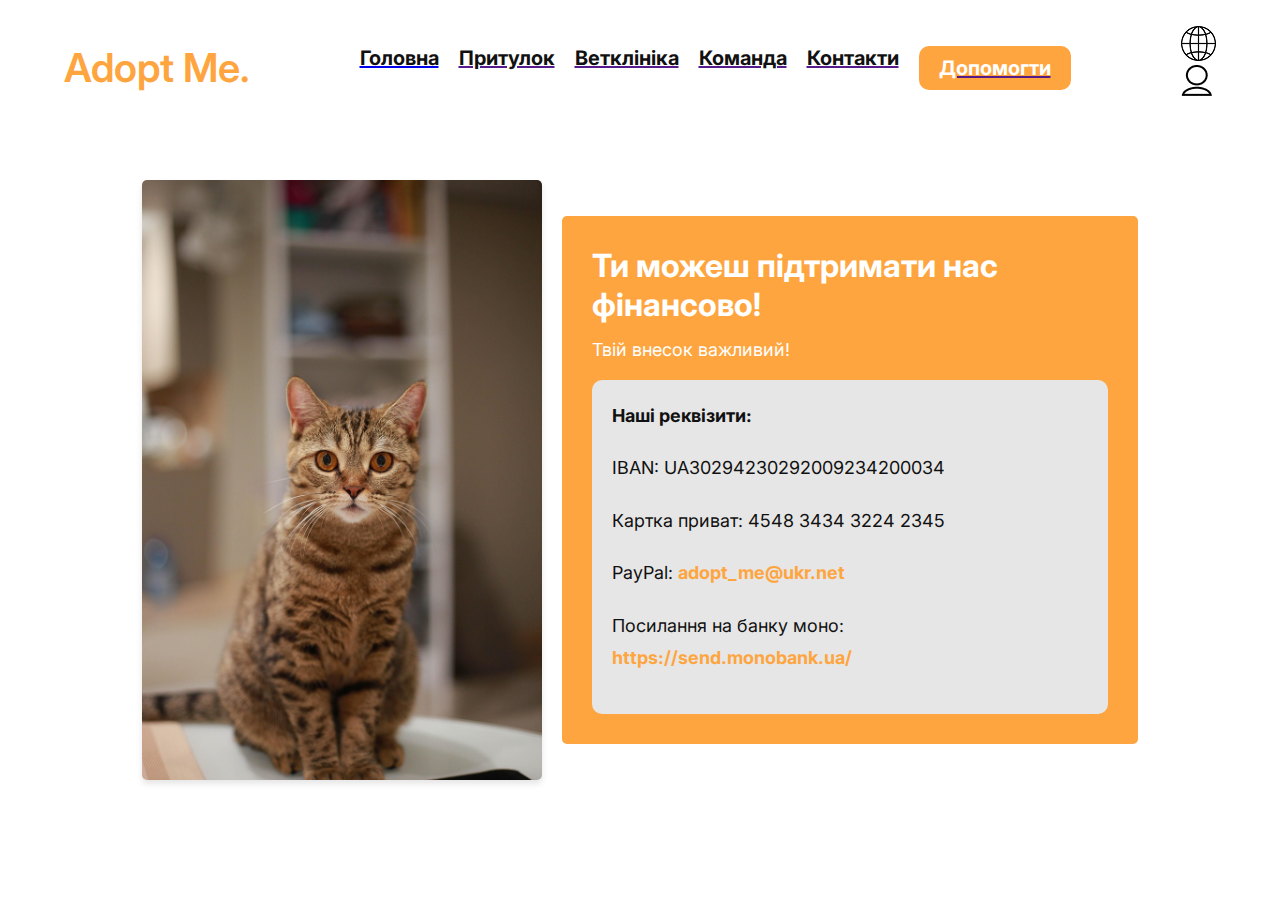
<file: HelpPage/help.html>
<!DOCTYPE html>
<html lang="en">
<head>
    <meta charset="UTF-8">
    <meta name="viewport" content="width=device-width, initial-scale=1.0">
    <title>Adopt Me.</title>
    <script src="https://code.jquery.com/jquery-3.6.0.min.js"></script>
    <link rel="stylesheet" href="help.css">
    <link rel="preconnect" href="https://fonts.googleapis.com">
<link rel="preconnect" href="https://fonts.gstatic.com" crossorigin>
<link href="https://fonts.googleapis.com/css2?family=Inter:ital,opsz,wght@0,14..32,100..900;1,14..32,100..900&display=swap" rel="stylesheet">
</head>
<body>
    <div class="body1">
        <div class="header">
            <div class="blokirator">
            <div class="name">Adopt Me.</div>
            <div class="navigation">
                <a href="/Hackath0n-2025-team-Hust/index.html"><p class="navBtn">Головна</p></a>
                <a href=""><p class="navBtn">Притулок</p></a>
                <a href=""><p class="navBtn">Ветклініка</p></a>
                <a href=""><p class="navBtn">Команда</p></a>
                <a href=""><p class="navBtn">Контакти</p></a>
                <a href=""><p class=" helpBtn">Допомогти</p></a>
            </div>
            <div class="otherBtns">
                <div  class="erthBtn cursor" id="erthBtn"><img src= "./Fotos/earth1.png" alt="language"></div>
                <div class="signInBtn cursor"><img src="./Fotos/Group2.png" alt="profile"></div>
            </div>
        </div>
        </div>

    
        <div class="main-content">
            <div class="cat-image">
                <img src="./Fotos/helpCat.jpg" alt="Cat">
            </div>
            <div class="donation-section">
                <h2>Ти можеш підтримати нас фінансово!</h2>
                <p>Твій внесок важливий!</p>
                <div class="donation-details">
                    <p><strong>Наші реквізити:</strong></p>
                    <p>IBAN: UA30294230292009234200034</p>
                    <p>Картка приват: 4548 3434 3224 2345</p>
                    <p>PayPal: <a href="mailto:adopt_me@ukr.net">adopt_me@ukr.net</a></p>
                    <p>Посилання на банку моно: <a href="https://send.monobank.ua/" target="_blank">https://send.monobank.ua/</a></p>
                </div>
            </div>
        </div>
    </body>
    </html>
</file>
<file: HelpPage/help.css>
/* Загальні стилі */
* {
    margin: 0;
    padding: 0;
    box-sizing: border-box;
}

body {
    font-family: "Inter", sans-serif;
    background-color: #fff;
}

.header {
    width: 100%;
    height: 15vh;
    background-color: #fff;
    display: flex;
    align-items: center;
    justify-content: center;
    position: fixed;
    z-index: 10;
    
}

.blokirator {
    width: 90%;
    display: flex;
    justify-content: space-between;
    align-items: center;
}

.name {
    font-weight: 600;
    font-size: 40px;
    color: #FEA540;
}

.navigation {
    display: flex;
    gap: 20px;
}

.navBtn {
    font-size: 20px;
    font-weight: 700;
    text-decoration: none;
    color: #111;
    transition: color 0.3s ease;
}

.navBtn:hover {
    color: #FEA540;
}

.helpBtn {
    background-color: #FEA540;
    color: #fff;
    border-radius: 10px;
    padding: 10px 20px;
    font-size: 20px;
    font-weight: 700;
    display: flex;
    justify-content: center;
    align-items: center;
    cursor: pointer;
    transition: background-color 0.3s ease;
}

.helpBtn:hover {
    background-color: #e68a00;
}

.main-content {
    display: flex;
    justify-content: center;
    align-items: center;
    flex-wrap: wrap;
    gap: 20px;
    width: 90%;
    margin: 0 auto;
    padding-top: 20vh; /* Відступ для фіксованого хедера */
    padding-bottom: 50px; /* Відступ для футера */
}

.cat-image {
    width: 40%;
    max-width: 400px;
    display: flex;
    justify-content: center;
    align-items: center;
}

.cat-image img {
    width: 100%;
    height: auto;
    border-radius: 5px;
    object-fit: cover;
    box-shadow: 0 4px 6px rgba(0, 0, 0, 0.1);
}

.donation-section {
    width: 50%;
    max-width: 600px;
    background-color: #FEA540;
    color: #fff;
    padding: 30px;
    border-radius: 5px;
    display: flex;
    flex-direction: column;
    justify-content: center;
    align-items: flex-start;
    
}

.donation-section h2 {
    font-size: 32px;
    font-weight: 700;
    margin-bottom: 15px;
}

.donation-section p {
    font-size: 18px;
    font-weight: 400;
    margin-bottom: 20px;
}

.donation-details {
    background-color: #e6e6e6;
    color: #111;
    padding: 20px;
    border-radius: 10px;
    font-size: 16px;
    font-weight: 500;
    line-height: 1.8;
    width: 100%;
}

.donation-details a {
    color: #FEA540;
    text-decoration: none;
    font-weight: 700;
}

/* Адаптивність для планшетів */
/* Загальні стилі залишаються без змін */

/* Адаптивність для планшетів */
@media (max-width: 1024px) {
    .main-content {
        flex-direction: column; /* Розташування блоків вертикально */
        align-items: center;
    }

    .cat-image,
    .donation-section {
        width: 80%;
    }

    .donation-section {
        order: -1; /* Переміщує donation-section вище */
    }

    .donation-section h2 {
        font-size: 28px;
    }

    .donation-section p {
        font-size: 16px;
    }
}

/* Адаптивність для мобільних пристроїв */
@media (max-width: 600px) {
    .main-content {
        flex-direction: column; /* Розташування блоків вертикально */
        align-items: center;
    }

    .cat-image,
    .donation-section {
        width: 100%;
    }

    .donation-section {
        order: -1; /* Переміщує donation-section вище */
    }

    .donation-section h2 {
        font-size: 24px;
    }

    .donation-section p {
        font-size: 14px;
    }

    .donation-details {
        font-size: 14px;
        padding: 15px;
    }
}
</file>
